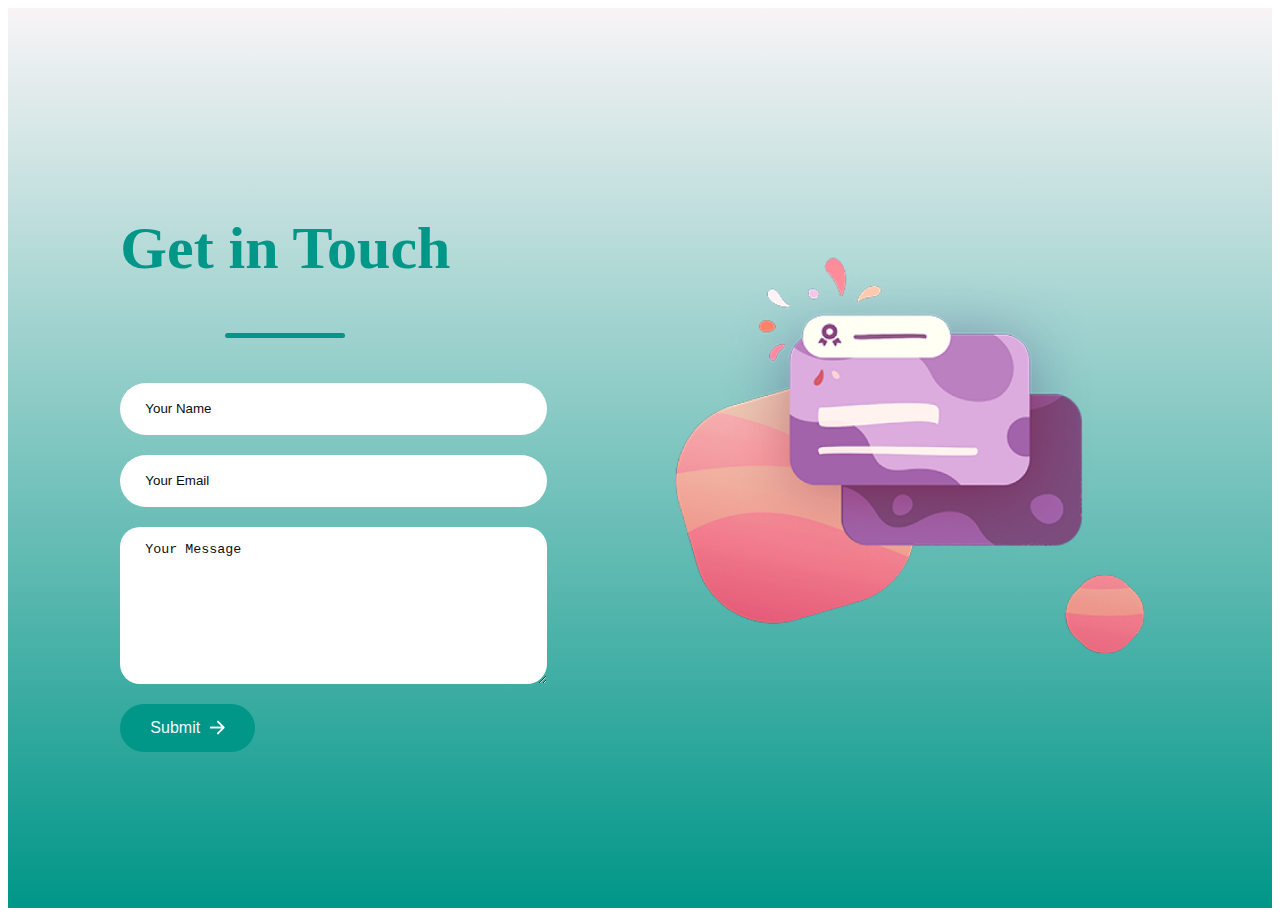
<file: contact.html>
<!DOCTYPE html>
<html lang="en">
<head>
    <meta charset="UTF-8">
    <meta name="viewport" content="width=device-width, initial-scale=1.0">
    <title>Document</title>
    <link rel="stylesheet" href="style2.css">
</head>
<body>
    <div class="container">
        <form action="https://api.web3forms.com/submit" method="POST"" class="contact-left">
           <div class="contact-left-title">
            <h2>Get in Touch</h2>
            <hr>
           </div>
           <input type="hidden" name="access_key" value="5453d0f5-65dc-4289-9656-c7552116d994">
           <input type="text" name="name" placeholder="Your Name" class="contact-inputs" required>
           <input type="email" name="email" placeholder="Your Email" class="contact-inputs" required>
           <textarea name="message" placeholder="Your Message" class="contact-inputs" required></textarea>
           <button type="submit">Submit <img src="image/arrow_icon.png" alt=""></button>
        </form>
        <div class="contact-right">
          <img src="image/right_img.png" alt="">
        </div>
    </div>
</body>
</html>
</file>
<file: style2.css>
.container{
    height: 100vh;
    display: flex;
    align-items: center;
    justify-content: space-evenly;
    background: linear-gradient(#f8f4f6,#009688);
}
.contact-left{
    display: flex;
    flex-direction: column;
    align-items: start;
    gap: 20px;
}
.contact-left-title{
    font-weight: 600;
    color: #009688;
    font-size: 40px;
    margin-bottom: 5px;
}
.contact-left-title hr {
    border: none;
    width: 120px;
    height: 5px;
    background-color: #009688;
    border-radius: 10px;
    margin-bottom: 20px;
}
.contact-inputs{
    width: 400px;
    height: 50px;
    border: none;
    outline: none;
    padding-left: 25px;
    font-weight: 500;
    color: #090c0c;
    border-radius: 50px;
}
.contact-left textarea{
    height: 140px;
    padding-top: 15px;
    border-radius: 20px;
}
.contact-inputs:focus{
    border: 2px solid #009688;
}
.contact-inputs::placeholder{
    color: #0c0e0e;
}
.contact-left button{
    display: flex;
    align-items: center;
    padding: 15px 30px;
    font-size: 16px;
    gap: 10px;
    border: white;
    border-radius: 50px;
    background: linear-gradient(270deg, #009688,#009688);
    cursor: pointer;
    color: aliceblue;
}
.contact-left button img{
    height: 15px;
}
.contact-right img{
    width: 500px;
}
@media (max-width:800px) {
    .contact-inputs{
        width: 80vw;
}
.contact-right{
    display: none;
}

}
</file>
